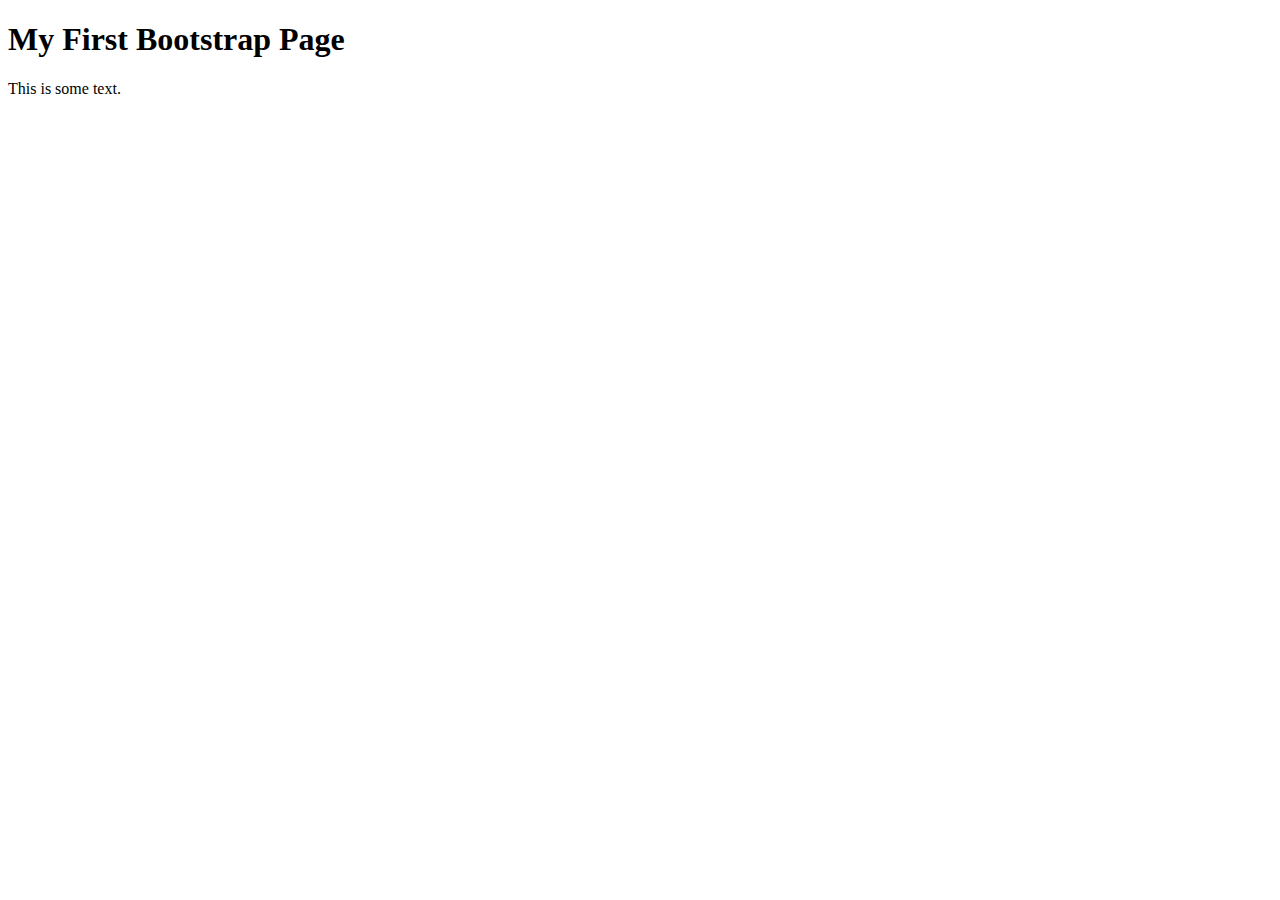
<file: index.html>
<!DOCTYPE html>
<html lang="en">
<head>
    <meta charset="UTF-8">
    <meta http-equiv="X-UA-Compatible" content="IE=edge">
    <meta name="viewport" content="width=<device-width, initial-scale=1.0">
    <rel="stylesheet" href="https://maxcdn.bootstrapcdn.com/bootstrap/3.3.7/css/bootstrap.min.css">
    <title>Document</title>
</head>
<body>
    <div class="container">
        <div class="row">
            <div class="col-md-12">
                <h1>My First Bootstrap Page</h1>
                <p>This is some text.</p>
            </div>
        </div>
</body>
</html>
</file>
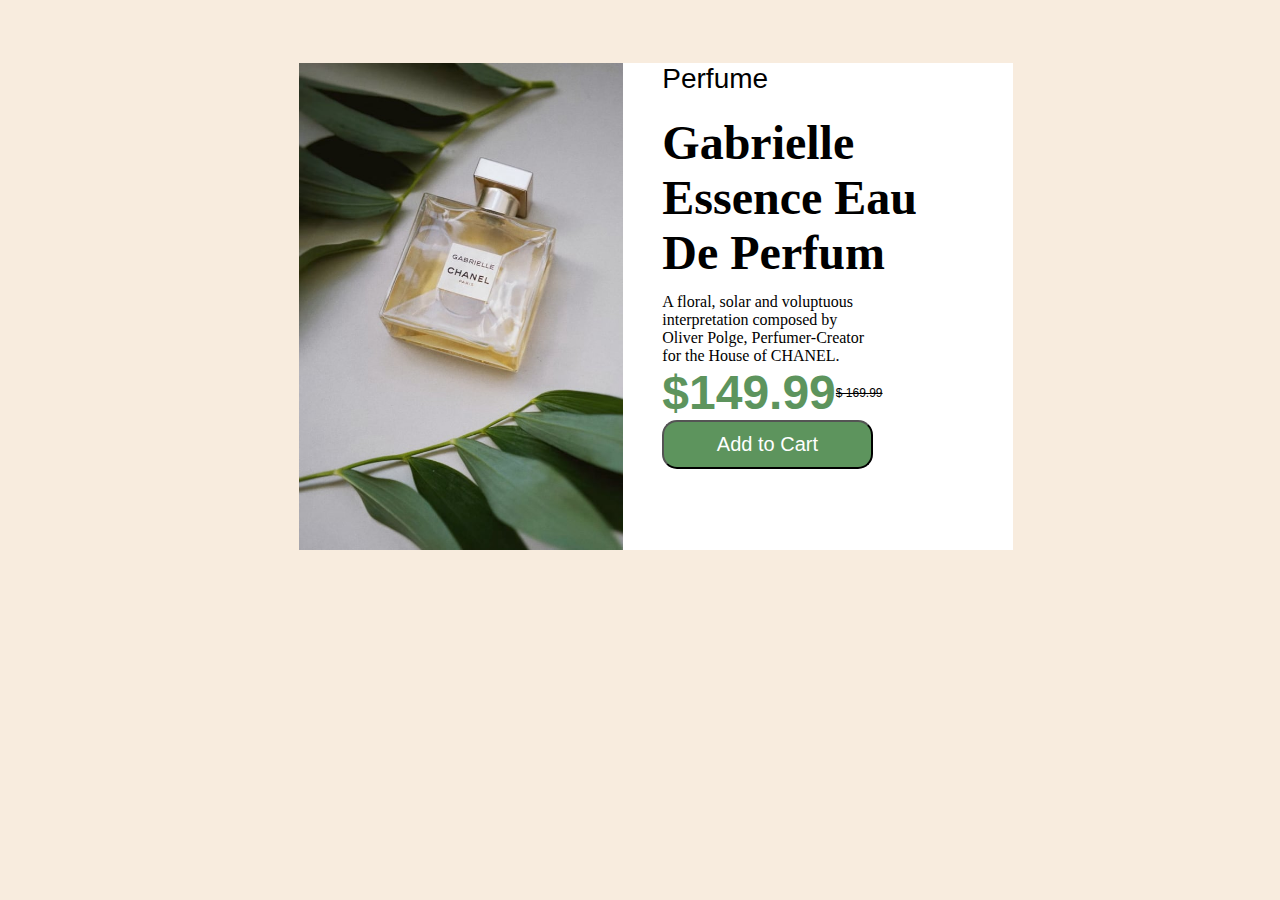
<file: Desafios/3. Componentes_de_cartão_de_produto/index.html>
<html>
<head>
    <link rel="stylesheet" href="./style.css">

</head>
<body>
    <div class ='out_box'>
        <div class ='left_side_box'>
            <img class ='perfum' src="./images/image-product-desktop.jpg">
        </div>

        <div class ='right_side_box'>
            <div class='category'>Perfume</div>
            <div class ='title'>Gabrielle<br>Essence Eau<br>De Perfum</div>
            <div class ='text_body'>
                A floral, solar and voluptuous<br>interpretation composed by<br>Oliver Polge, Perfumer-Creator<br>for the House of CHANEL.
                <div class="price">
                    <div class="price_secundary">$149.99</div>
                    <div class="old_prince">$ 169.99</div>
                </div>
                <button class ='buy'>Add to Cart</button>
            </div>
        </div>
    </div>
</body>
</html>
</file>
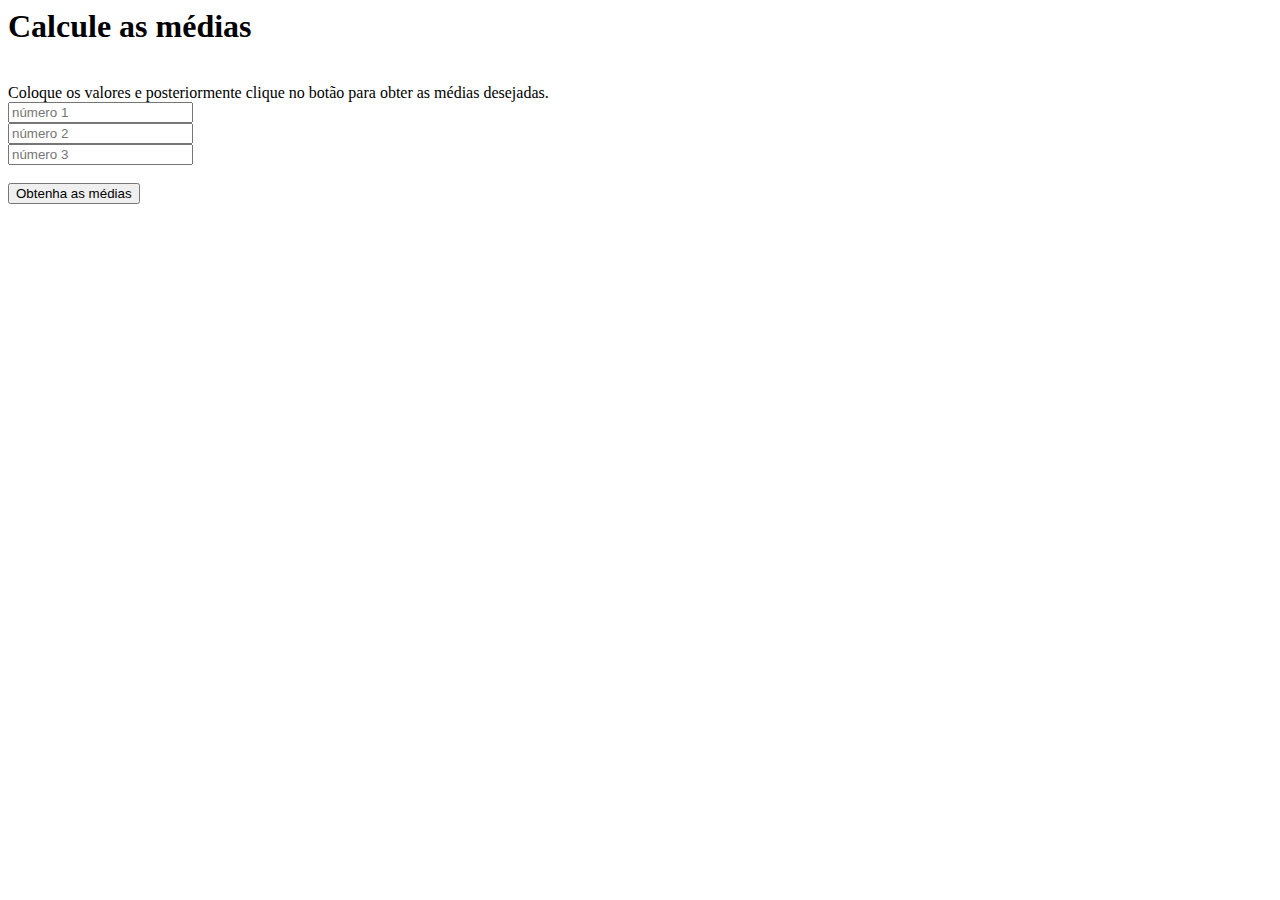
<file: Desafios/2. Calcular_média/Calcular média.html>
<html>
    <head>
    </head>
    <body>
        <h1>Calcule as médias</h1><br>
        Coloque os valores e posteriormente
        clique no botão para obter as médias desejadas.<br>
        <input type="number" placeholder="número 1" id="n1"><br>
        <input type="number" placeholder="número 2" id="n2"><br>
        <input type="number" placeholder="número 3" id="n3"><br><br>
        <button onclick="calcular()"> Obtenha as médias</button>
        <script>
        function calcular (){
            var n1 = document.getElementById("n1").value
            var n2 = document.getElementById("n2").value
            var n3 = document.getElementById("n3").value
        
        var media = (number (n1) + number(n2) + number(n3)/3);
        alert("A média dos 3 valores é:" + media)}
    </script>
    </body>
</html>
</file>
<file: Desafios/3. Componentes_de_cartão_de_produto/style.css>
body{
    background-color: rgb(248, 236, 222);
    font-family: 'Times New Roman', Times, serif;
}

.out_box{
    display: flex;
    flex-direction: row;
    /* align-items: center; */
    margin-left: 23%;
    margin-top: 5%;
}

.left_side_box{
    flex-direction: column;
}

img{
    width: 100%;
    height: 487px;
}

.right_side_box{
    width: 40%;
    flex-direction: column;
    background-color: #ffff;
}

.category{
    font-size: 28px;
    font-family: 'Gill Sans', 'Gill Sans MT', Calibri, 'Trebuchet MS', sans-serif;
    word-break: normal;
    margin-left:10%;
    margin-bottom: 5%;
}

.title{
    font-size: 48px;
    color:black;
    font-weight: bold;
    margin-left: 10%;
    margin-bottom: 3.5%;
}

.text_body{
    margin-left: 10%;
    /* margin-bottom: 5%; */
}

.price{
    display:flex;
    flex-direction: row;
    align-items: center;
}

.price_secundary{
    flex-direction: column;
    color:rgb(93, 148, 93);
    font-size: 48px;
    font-family:Verdana, Geneva, Tahoma, sans-serif;
    font-weight: bold;

}

.old_prince{
    flex-direction: column;
    font-family:Verdana, Geneva, Tahoma, sans-serif;
    font-size: 12px;
    text-decoration: line-through;
}

button{
    align-items: center;
    color:#ffff;
    background-color: rgb(93, 148, 93);
    font-size: 20px;
    width: 60%;
    height: 10%;
    border-radius: 15px;
}
</file>
